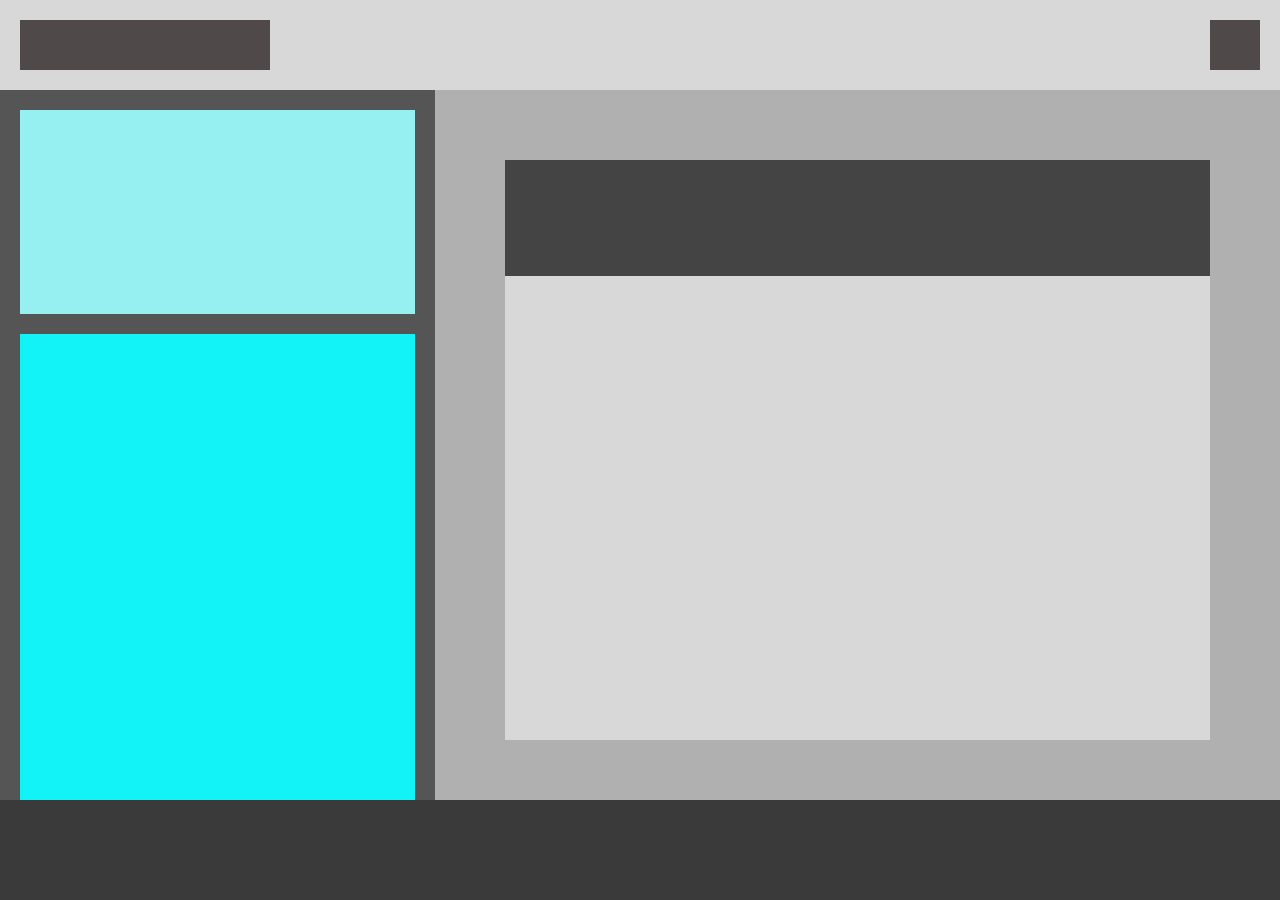
<file: level-1/index.html>
<!DOCTYPE html>
<html lang="en">
  <head>

    <meta charset="UTF-8">
    <title>level-1</title>
    <link rel="stylesheet" href="../base/base.css">

    <!-- STEP 1 CSS FILE **** STEP 1 CSS FILE *** STEP 1 CSS FILE -->
    <link rel="stylesheet" href="step-1/step-1.css">

    <!-- STEP 2 CSS FILE **** STEP 2 CSS FILE *** STEP 2 CSS FILE -->
    <link rel="stylesheet" href="step-2/step-2.css"> 

    <!-- STEP 3 CSS FILE **** STEP 3 CSS FILE *** STEP 3 CSS FILE -->
    <link rel="stylesheet" href="step-3/step-3.css"> 

  </head>
  
  <body>
    <main class="main-wrapper">

        <header class="header">

            <div class="logo-container"></div>

            <div class="menu-container"></div>

        </header>

        <section class="main-section">

            <div class="content-left">

                <div class="profile-image-container" ></div>

                <div class="profile-links-container"></div>

            </div>

            <div class="content-mid">

                <section class="content-container">

                    <header class="content-mid-header"></header>

                    <div class="content"></div>

                </section>

            </div>

        </section>

        <footer class="footer"> </footer>

    </main>
  </body>
</html>
</file>
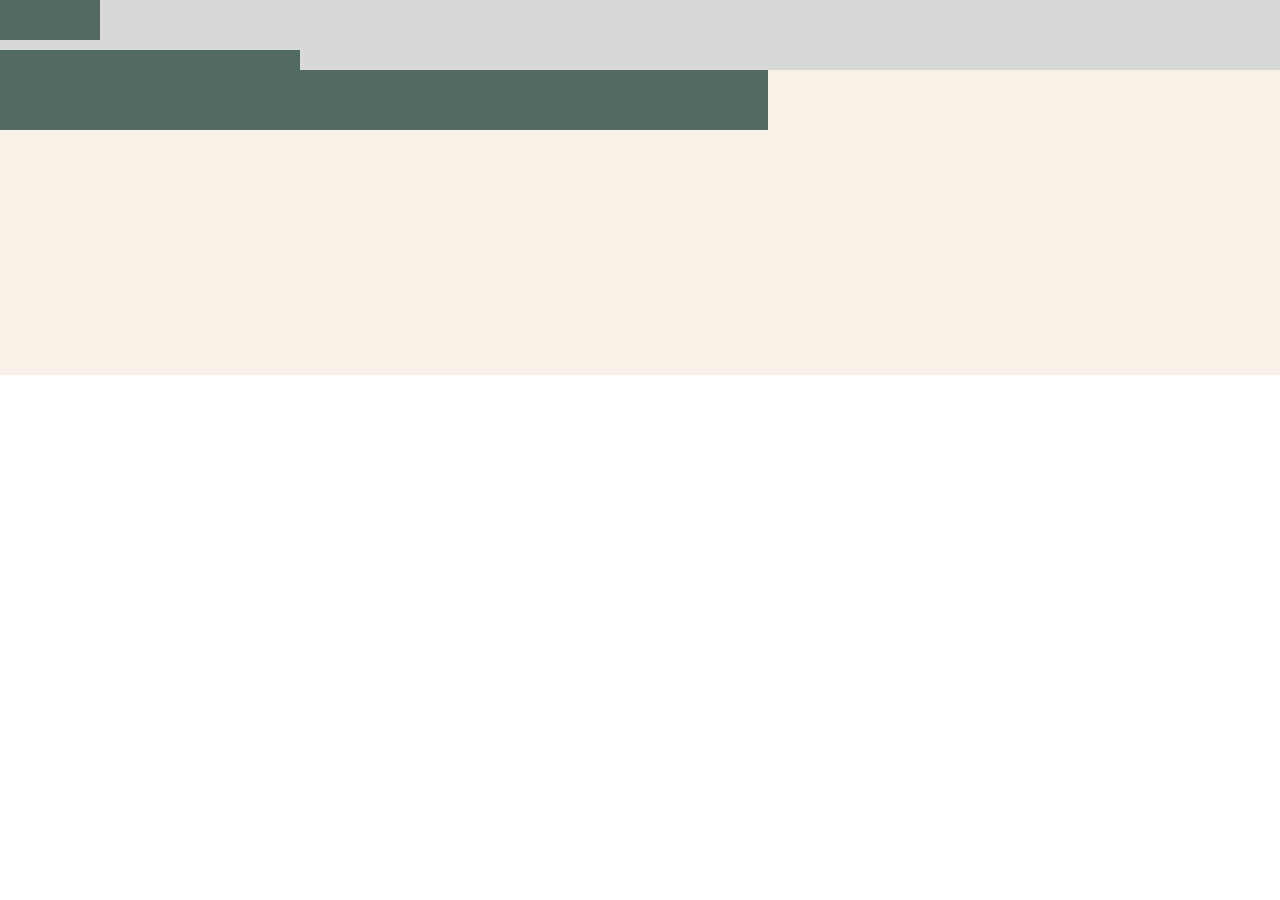
<file: level-2/index.html>
<!DOCTYPE html>
<html lang="en">
  <head>

      <meta charset="UTF-8">
      <title>level-2</title>
      <link rel="stylesheet" href="../base/base.css">


      <!-- STEP 1 CSS FILE **** STEP 1 CSS FILE *** STEP 1 CSS FILE -->
      <link rel="stylesheet" href="step-1/step-1.css">

      <!-- STEP 2 CSS FILE **** STEP 2 CSS FILE *** STEP 2 CSS FILE -->
      <link rel="stylesheet" href="step-2/step-2.css">

  </head>

  <body>
    <main class="main-wrapper">

      <section class="main-top-section">
          <header class="top-header">

              <div class="menu"></div>
              <div class="logo"></div>
              <div class="sign-in"></div>

          </header>

          <div class="bottom-container"></div>
      </section>

      <section class="main-bottom-section">

          <div class="item"></div>
          <div class="item"></div>

          <div class="full-width-item"></div>

          <div class="large-item"></div>

          <div class="item"></div>
          <div class="item"></div>

      </section>

    </main>
  </body>
</html>
</file>
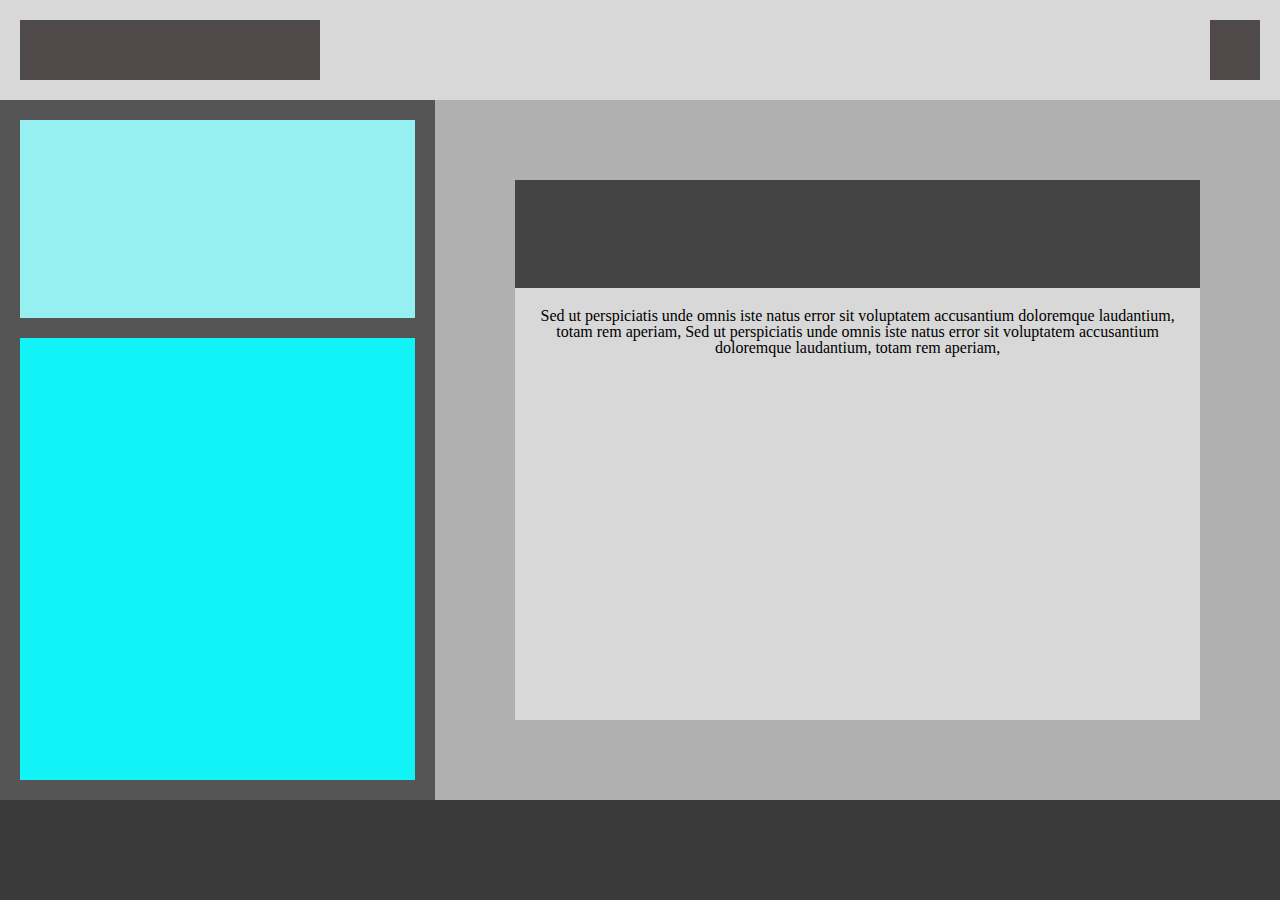
<file: level-1/solution/solution.html>
<!DOCTYPE html>
<html lang="en">
  <head>

    <meta charset="UTF-8">
    <title>level-1</title>
    <link rel="stylesheet" href="../../base/base.css">

    <!-- STEP 1 CSS FILE **** STEP 1 CSS FILE *** STEP 1 CSS FILE -->
    <link rel="stylesheet" href="./step-1.css">

    <!-- STEP 2 CSS FILE **** STEP 2 CSS FILE *** STEP 2 CSS FILE -->
    <link rel="stylesheet" href="./step-2.css">

    <!-- STEP 3 CSS FILE **** STEP 3 CSS FILE *** STEP 3 CSS FILE -->
    <link rel="stylesheet" href="./step-3.css">

  </head>

  <body>
    <main class="main-wrapper">

        <header class="header">

            <div class="logo-container"></div>

            <div class="menu-container"></div>

        </header>

        <section class="main-section">

            <div class="content-left">

                <div class="profile-image-container"></div>

                <div class="profile-links-container"></div>

            </div>

            <div class="content-mid">

                <section class="content-container">

                    <header class="content-mid-header"></header>

                    <div class="content">

                        <p>Sed ut perspiciatis unde omnis iste natus error sit voluptatem
                            accusantium doloremque laudantium, totam rem aperiam, Sed ut perspiciatis
                            unde omnis iste natus error sit voluptatem
                            accusantium doloremque laudantium, totam rem aperiam, </p>

                    </div>

                </section>

            </div>

        </section>

        <footer class="footer"> </footer>

    </main>
  </body>
</html>
</file>
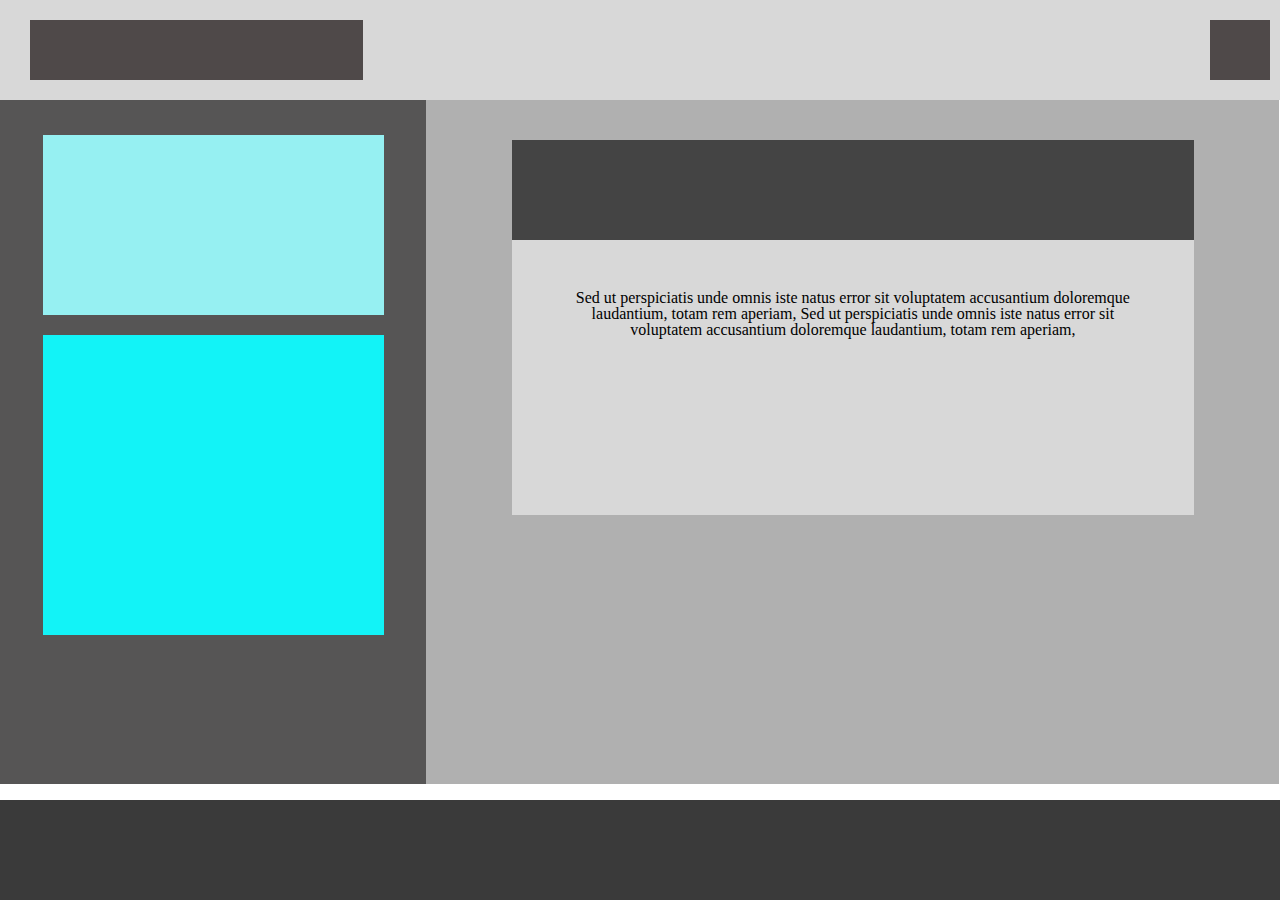
<file: level-1/step-4-possible-solution/solution.html>
<!DOCTYPE html>
<html lang="en">
<head>
    <meta charset="UTF-8">
    <title>level-1</title>
    <link rel="stylesheet" href="../../base/base.css">

    <!-- STEP 1 CSS FILE **** STEP 1 CSS FILE *** STEP 1 CSS FILE -->
    <link rel="stylesheet" href="./step-1.css">

    <!-- STEP 2 CSS FILE **** STEP 2 CSS FILE *** STEP 2 CSS FILE -->
    <link rel="stylesheet" href="./step-2.css">

    <!-- STEP 3 CSS FILE **** STEP 3 CSS FILE *** STEP 3 CSS FILE -->
    <link rel="stylesheet" href="./step-3.css">

</head>
<body>
<main class="main-wrapper">

    <!-- Step-1.1 Position the header at the top of the screen-->
    <header class="header">

        <!-- Step-2.3 add styles to match the step-2 design  -->
        <div class="logo-container"></div>

        <!-- Step-2.4 add styles to match the step-2 design-->
        <div class="menu-container"></div>

    </header>

    <section class="main-section">

        <!-- Step-1.2 Position content-left to the left of the screen-->
        <div class="content-left">

            <!-- Step-2.1 add styles to match the step-2 design  -->
            <div class="profile-image-container"></div>

            <!-- Step-2.2 add styles to match the step-2 design-->
            <div class="profile-links-container"></div>

        </div>
        <!-- step-1.3 Position content-mid to the middle of the screen-->
        <div class="content-mid">

            <section class="content-container">

                <!-- Step-3.1 add styles to match the step-3 design. This is the header   -->
                <header class="content-mid-header"></header>

                <!-- Step-3.2 add styles to match the step-3 design. This is the content section  -->
                <div class="content">

                    <!-- Step-3.3 add some content  -->

                    <p>Sed ut perspiciatis unde omnis iste natus error sit voluptatem
                        accusantium doloremque laudantium, totam rem aperiam, Sed ut perspiciatis
                        unde omnis iste natus error sit voluptatem
                        accusantium doloremque laudantium, totam rem aperiam, </p>
                </div>

            </section>

        </div>

    </section>

    <!-- Step-1.4 Position the footer at the bottom of the screen-->
    <footer class="footer"> </footer>

</main>
</body>
</html>
</file>
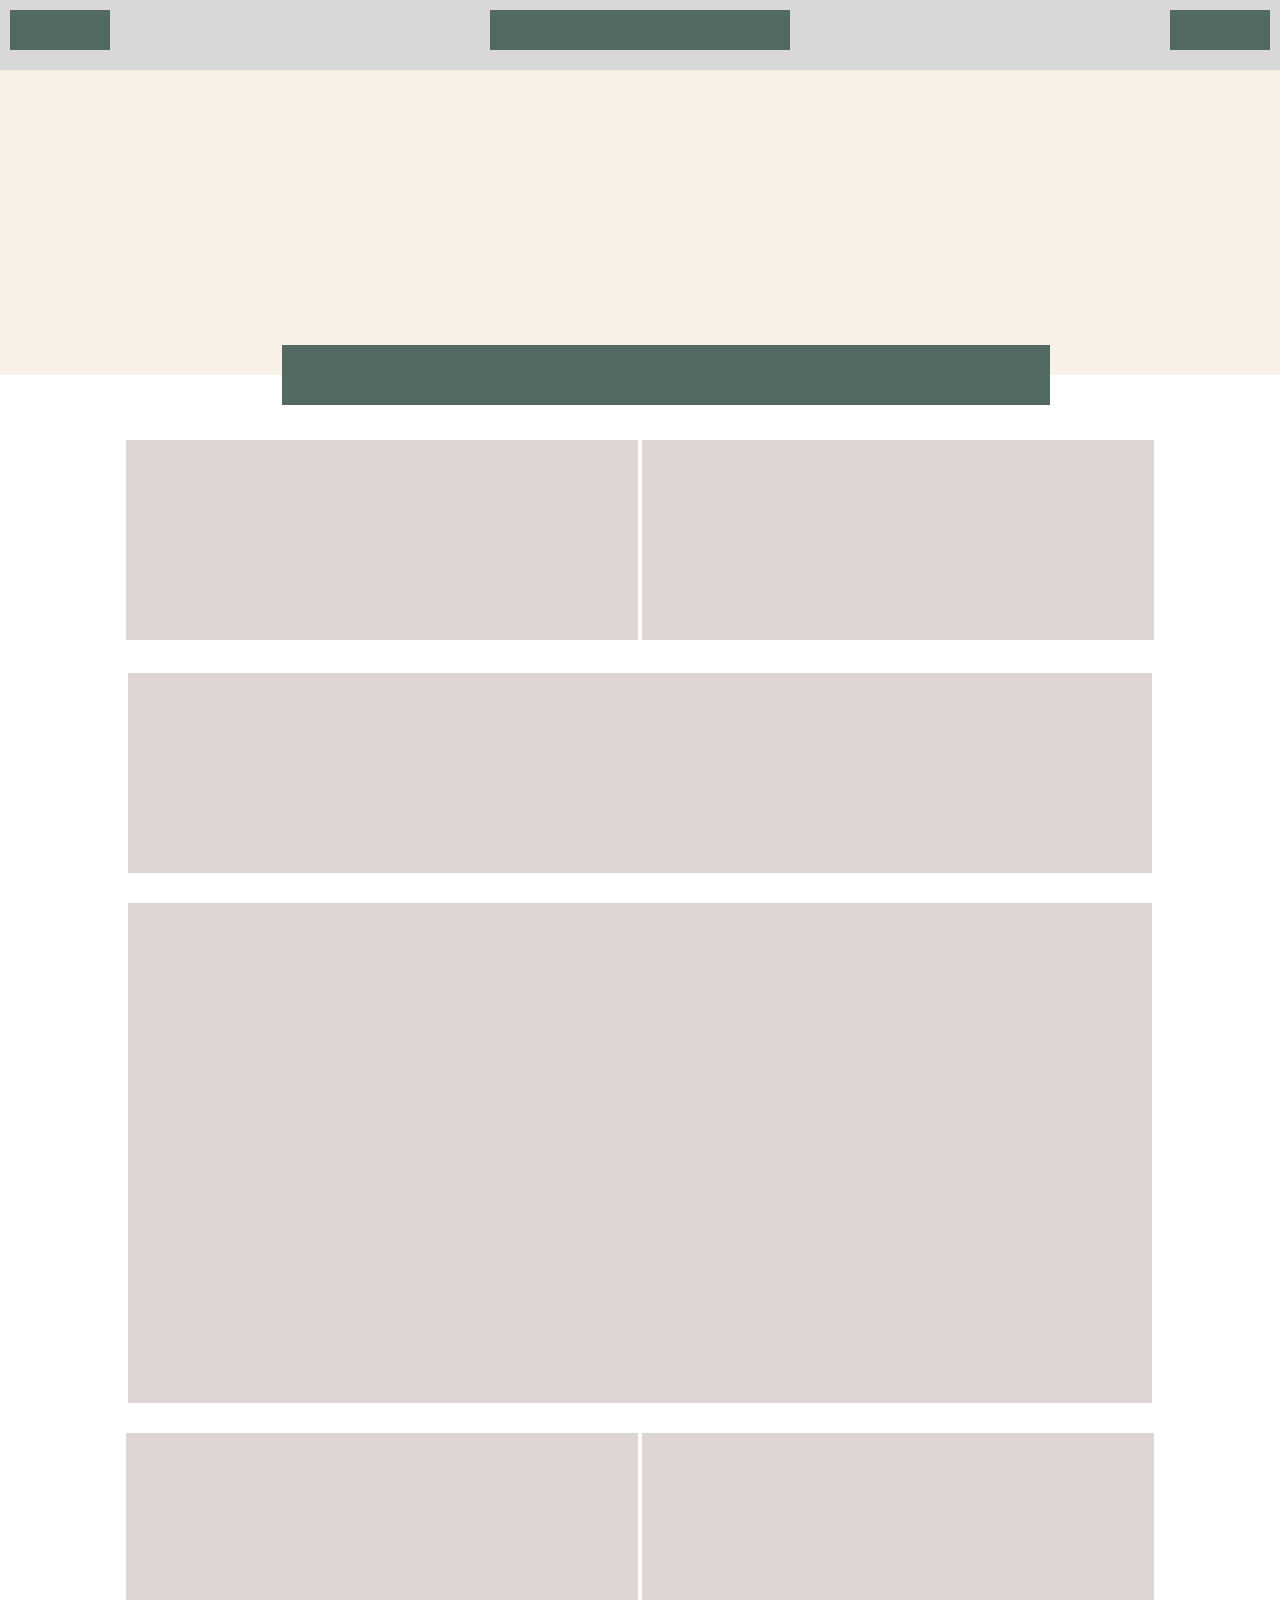
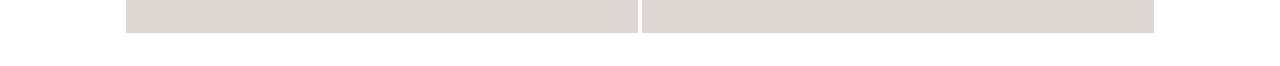
<file: level-2/solution/solution.html>
<!DOCTYPE html>
<html lang="en">
  <head>
    
    <meta charset="UTF-8">
    <title>level-2</title>
    <link rel="stylesheet" href="../../base/base.css">

    <!-- STEP 1 CSS FILE **** STEP 1 CSS FILE *** STEP 1 CSS FILE -->
    <link rel="stylesheet" href="step-1.css">

    <!-- STEP 2 CSS FILE **** STEP 2 CSS FILE *** STEP 2 CSS FILE -->
    <link rel="stylesheet" href="step-2.css">

  </head>

  <body>
    <main class="main-wrapper">
      <section class="main-top-section">
          <header class="top-header">

              <div class="menu"></div>
              <div class="logo"></div>
              <div class="sign-in"></div>

          </header>

          <div class="bottom-container"></div>
      </section>

      <section class="main-bottom-section">

          <div class="item"></div>
          <div class="item"></div>

          <div class="full-width-item"></div>

          <div class="large-item"></div>

          <div class="item"></div>
          <div class="item"></div>

        </section>
    </main>
  </body>
</html>
</file>
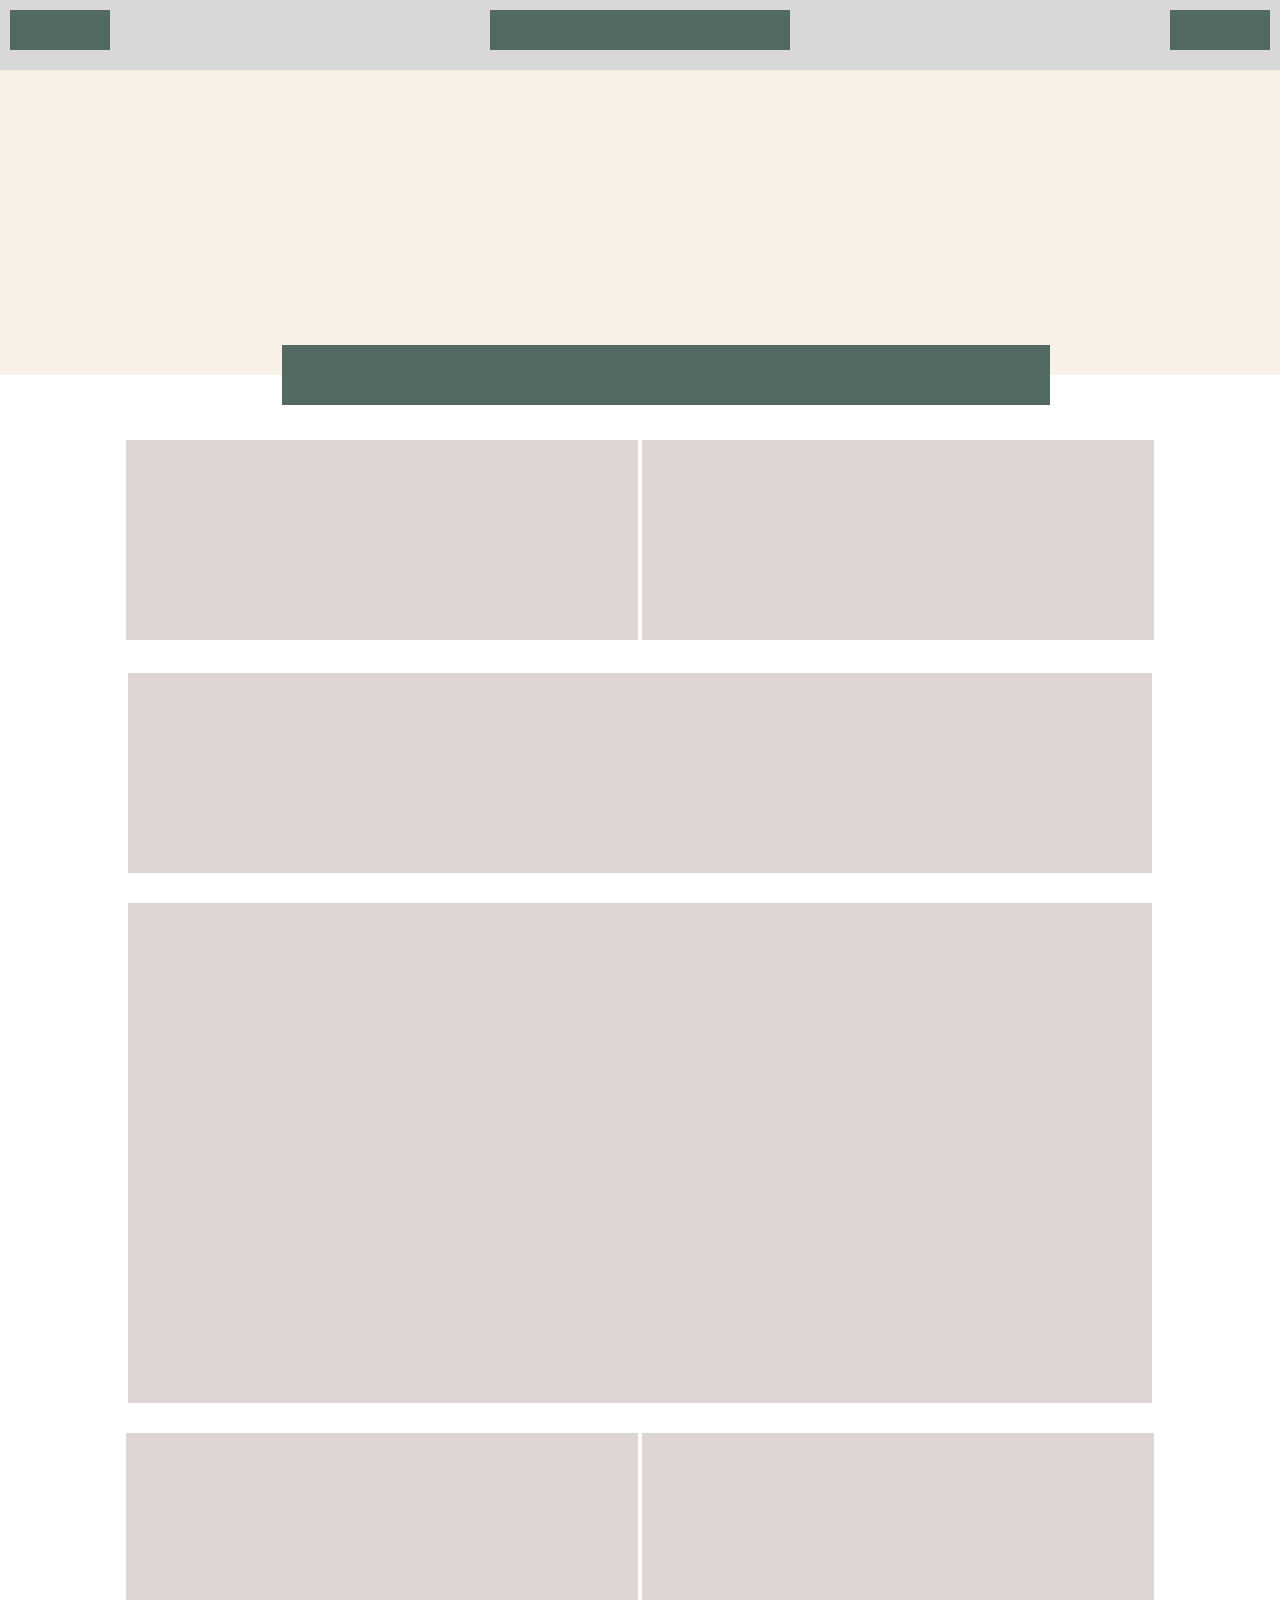
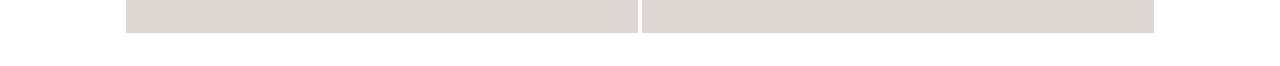
<file: level-2/step-3-possible-solution/solution.html>
<!DOCTYPE html>
<html lang="en">
<head>
    <meta charset="UTF-8">
    <title>level-1</title>
    <link rel="stylesheet" href="../../base/base.css">

    <!-- STEP 1 CSS FILE **** STEP 1 CSS FILE *** STEP 1 CSS FILE -->
    <link rel="stylesheet" href="./step-1.css">

    <!-- STEP 2 CSS FILE **** STEP 2 CSS FILE *** STEP 2 CSS FILE -->
    <link rel="stylesheet" href="./step-2.css">


</head>
<body>
<main class="main-wrapper">
    <!-- Step-1.1 -->
    <section class="main-top-section">
        <header class="top-header">

            <!-- Step-1.2  Add some styles to make these elements line up correctly inside the header-->
            <div class="menu"></div>
            <div class="logo"></div>
            <div class="sign-in"></div>

        </header>

        <!-- Step-1.3 Add a position property to this container to make it overhang off the section -->
        <div class="bottom-container"></div>
    </section>

    <!-- Step-2.1 Add some padding and some margin to make this container look like the design -->
    <section class="main-bottom-section">

        <!-- Step-2.2 These containers need to be lined up side by side -->
        <div class="item"></div>
        <div class="item"></div>

        <!-- Step-2.3  This container needs to take up the entire width of the container -->
        <div class="full-width-item"></div>

        <!-- Step-2.4 This container needs to take up the entire width of the container-->
        <div class="large-item"></div>

        <!-- This is the same as step-2.2 -->
        <div class="item"></div>
        <div class="item"></div>

    </section>


</main>
</body>
</html>
</file>
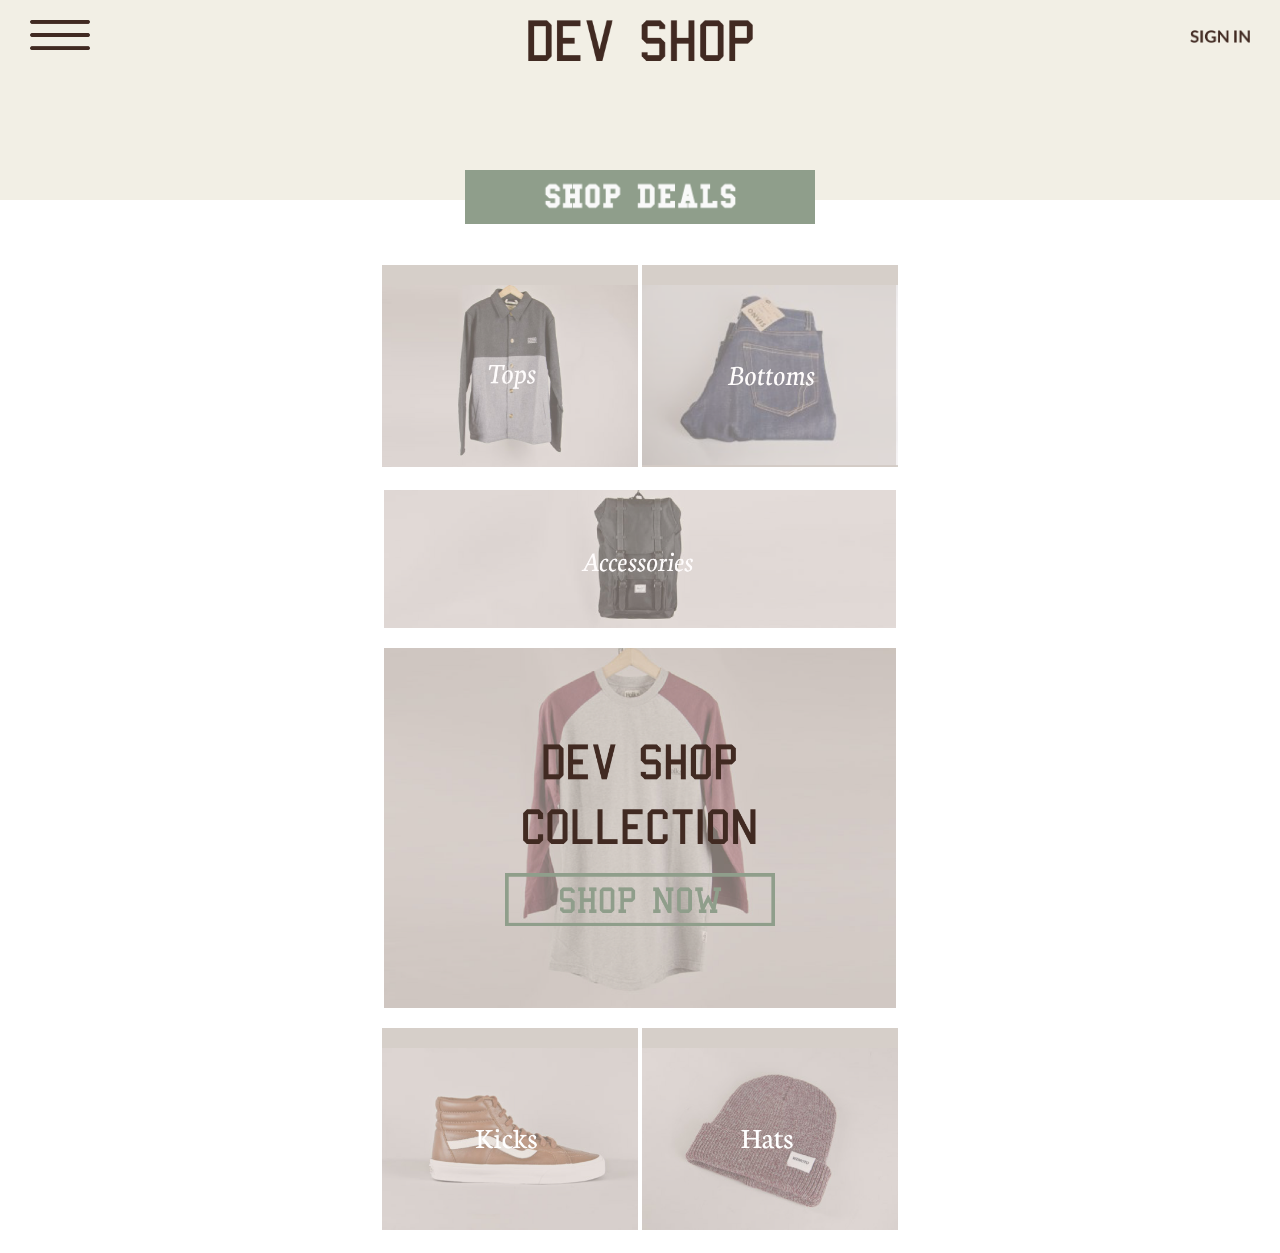
<file: level-3/solution/solution.html>
<!DOCTYPE html>
<html lang="en">
  <head>

    <meta charset="UTF-8">
    <title>level-3</title>
    <link rel="stylesheet" href="../../base/base.css">

    <!--STEP 1 CSS FILE **** STEP 1 CSS FILE *** STEP 1 CSS FILE -->
    <link rel="stylesheet" href="./step-1.css">

    <!--STEP 2 CSS FILE **** STEP 2 CSS FILE *** STEP 2 CSS FILE -->
    <link rel="stylesheet" href="./step-2.css">

  </head>
  <body>
    <main class="main-wrapper">
      <section class="main-top-section">
          <header class="top-header">

              <div class="menu">
                <img class="menu-icon" src="../img/icons/MENU.png" alt="menu icon">
              </div>

              <div class="logo">
                <img class="logo-icon" src="../img/icons/dev-shop.png" alt="logo icon">
              </div>

              <div class="sign-in">
                <img class="sign-in-icon" src="../img/icons/Sign_In.png" alt="sign in  icon">
              </div>

          </header>

          <div class="bottom-container">
            <img class="shop-icon" src="../img/icons/Shop_Deals.png" alt="shop icon">
          </div>
      </section>

      <section class="main-bottom-section">

          <div class="item tops">
            <img class="item-image" src="../img/Tops.png" alt="tops">
          </div>

          <div class="item bottoms">
            <img class="item-image" src="../img/bottoms.png" alt="bottoms">
          </div>

          <div class="full-width-item accessories">
            <img class="item-image" src="../img/accessories.png" alt="accessories">
          </div>

          <div class="large-item">
            <img class="item-image" src="../img/collection.png" alt="collection">
          </div>

          <div class="item kicks">
              <img class="item-image" src="../img/kicks.png" alt="kicks">
          </div>

          <div class="item hats">
            <img class="item-image" src="../img/hats.png" alt="hats">
          </div>
      </section>
    </main>
  </body>
</html>
</file>
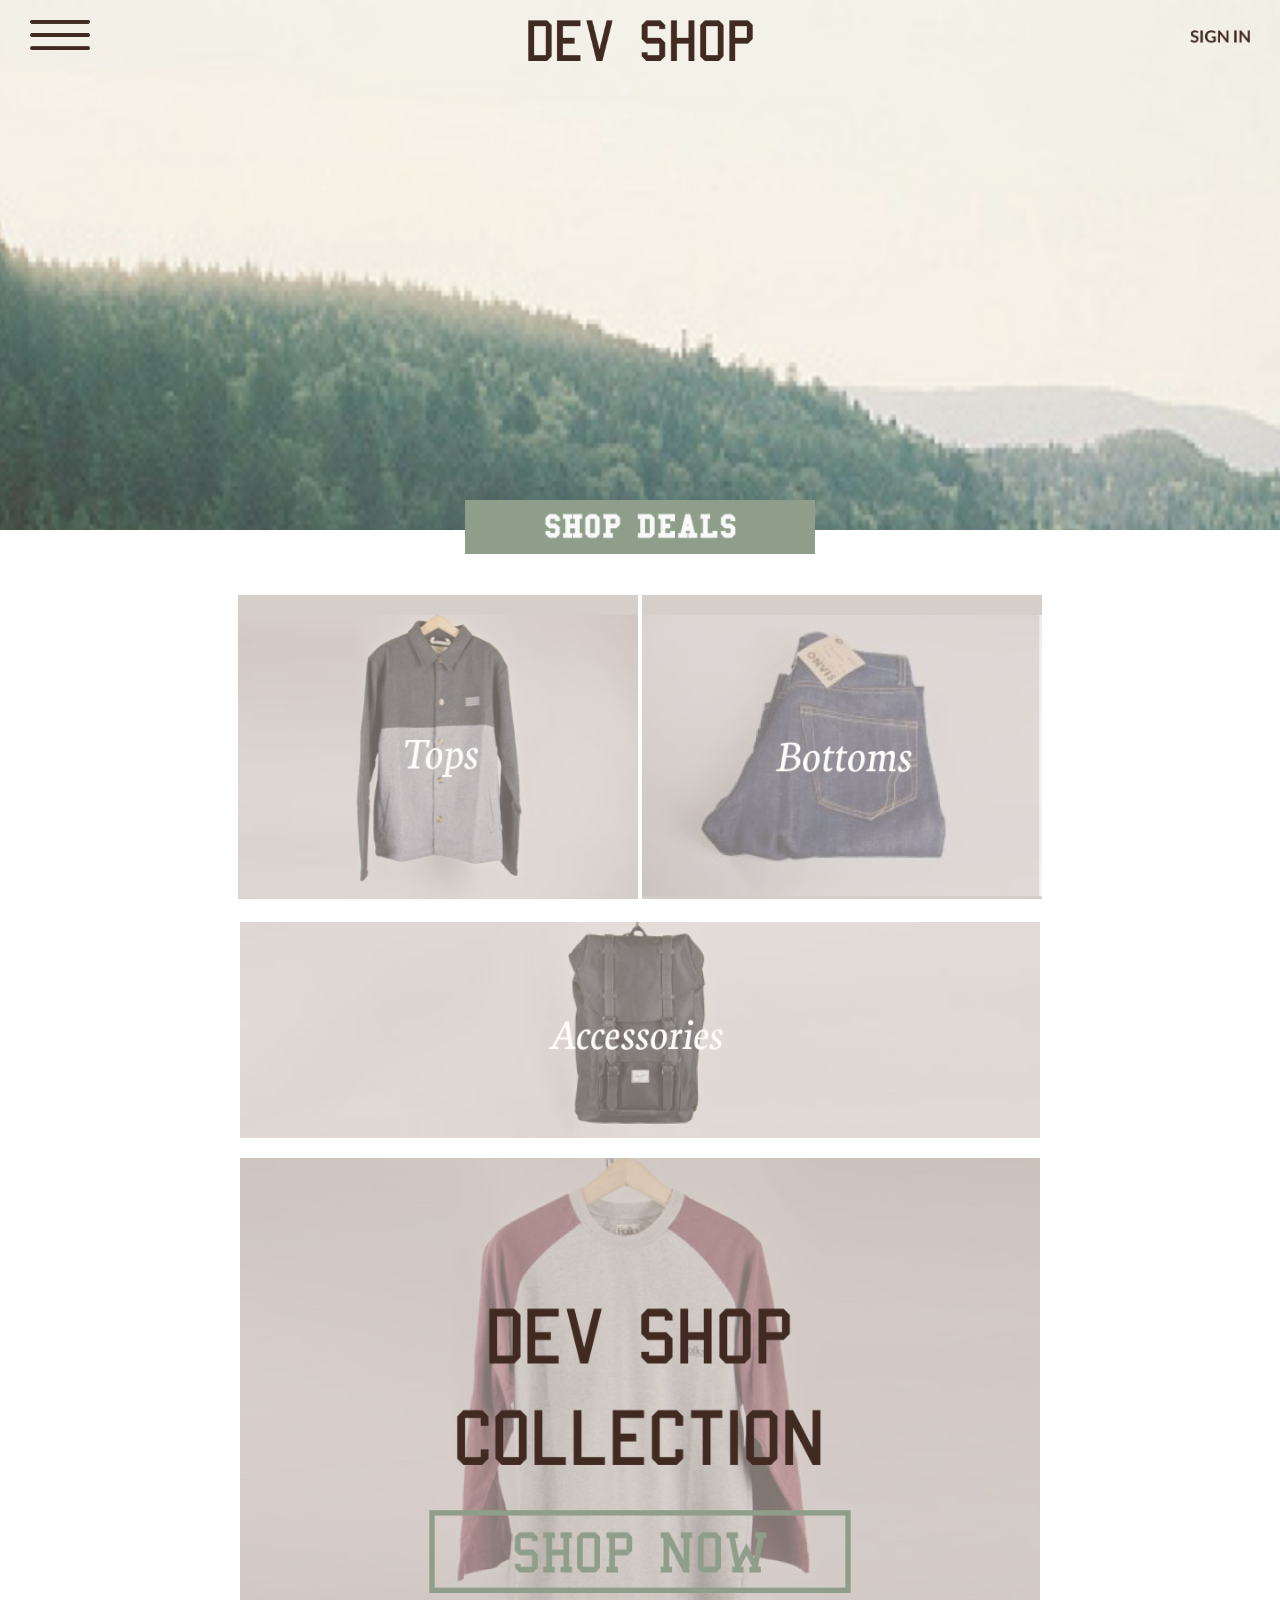
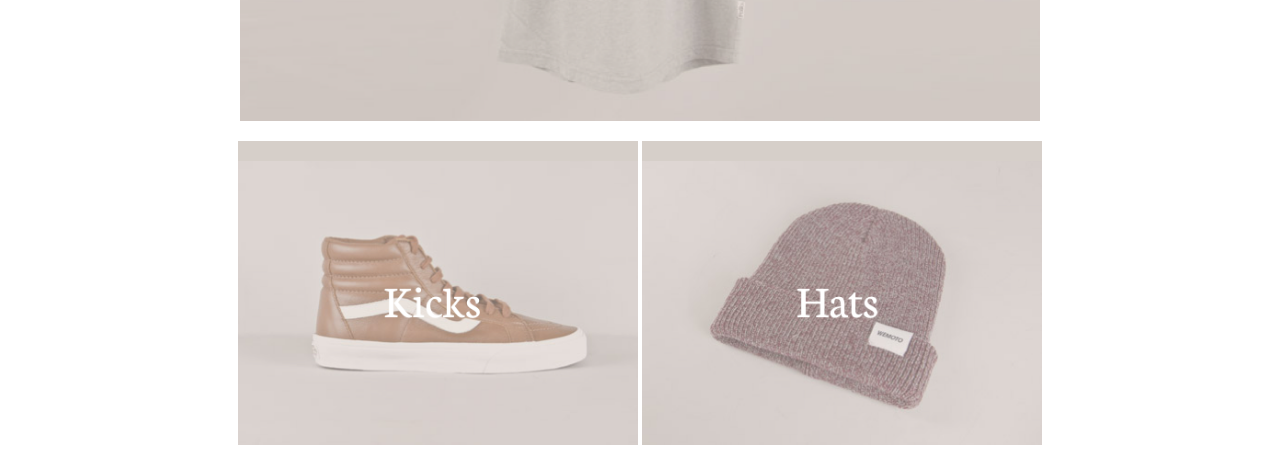
<file: level-3/step-4-possible-solution/solution.html>
<!DOCTYPE html>
<html lang="en">
<head>

    <meta charset="UTF-8">
    <title>level-3</title>
    <link rel="stylesheet" href="../../base/base.css">


    <!--&lt;!&ndash; STEP 1 CSS FILE **** STEP 1 CSS FILE *** STEP 1 CSS FILE &ndash;&gt;-->
    <!--<link rel="stylesheet" href="./step-1.css">-->

    <!--&lt;!&ndash; STEP 2 CSS FILE **** STEP 2 CSS FILE *** STEP 2 CSS FILE &ndash;&gt;-->
    <!--<link rel="stylesheet" href="./step-2.css">-->

    <!-- STEP 3 CSS FILE MAKE RESPONSIVE -->
    <link rel="stylesheet" href="./responsive.css">

</head>
<body>

<main class="main-wrapper">
    <!-- Step-1.1 add a background image that take up the entire width of container -->
    <section class="main-top-section">
        <header class="top-header">

            <div class="menu">
                <!-- Step-1.2 add the path to the menu image on the src attribute -->
                <img class="menu-icon" src="../img/icons/MENU.png" alt="menu icon">
            </div>
            <div class="logo">
                <!-- Step-1.3 add the path to the dev-shop image on the src attribute -->
                <img class="logo-icon" src="../img/icons/dev-shop.png" alt="logo icon">
            </div>
            <div class="sign-in">
                <!-- Step-1.4 add the path to the sign-in image  on the src attribute -->
                <img class="sign-in-icon" src="../img/icons/Sign_In.png" alt="sign in  icon">
            </div>
        </header>

        <div class="bottom-container">
            <!-- Step-1.5 add the path to shop-deals image on the src attribute -->
            <img class="shop-icon" src="../img/icons/Shop_Deals.png" alt="shop icon">
        </div>
    </section>

    <section class="main-bottom-section">

        <div class="item tops">

            <!-- Step-2.1 add the path to tops image on the src attribute -->
            <img class="item-image" src="../img/Tops.png" alt="tops">

        </div>
        <div class="item bottoms">

            <!-- Step-2.2 add the path to bottoms image on the src attribute -->
            <img class="item-image" src="../img/bottoms.png" alt="tops">

        </div>

        <div class="full-width-item accessories">

            <!-- Step-2.3 add the path to accessories image on the src attribute -->
            <img class="item-image" src="../img/accessories.png" alt="tops">

        </div>

        <div class="large-item">

            <!-- Step-2.4 add the path to collection image on the src attribute -->
            <img class="item-image" src="../img/collection.png" alt="tops">

        </div>

        <div class="item kicks">

            <!-- Step-2.5 add the path to kicks image on the src attribute -->
            <img class="item-image" src="../img/kicks.png" alt="tops">

        </div>
        <div class="item hats">

            <!-- Step-2.6 add the path to hats image on the src attribute -->
            <img class="item-image" src="../img/hats.png" alt="tops">

        </div>

    </section>

</main>
</body>
</html>
</file>
<file: base/base.css>
/* DO NOT CHANGE THESE */
/* DO NOT CHANGE THESE */
/* DO NOT CHANGE THESE */
/* DO NOT CHANGE THESE */
/* DO NOT CHANGE THESE */
/* DO NOT CHANGE THESE */
/* DO NOT CHANGE THESE */
/* DO NOT CHANGE THESE */

html, body, div, span, applet, object, iframe,
h1, h2, h3, h4, h5, h6, p, blockquote, pre,
a, abbr, acronym, address, big, cite, code,
del, dfn, em, img, ins, kbd, q, s, samp,
small, strike, strong, sub, sup, tt, var,
b, u, i, center,
dl, dt, dd, ol, ul, li,
fieldset, form, label, legend,
table, caption, tbody, tfoot, thead, tr, th, td,
article, aside, canvas, details, embed,
figure, figcaption, footer, header, hgroup,
menu, nav, output, ruby, section, summary,
time, mark, audio, video {
    margin: 0;
    padding: 0;
    border: 0;
    font-size: 100%;
    font: inherit;
    vertical-align: baseline;
    box-sizing: border-box;
}


/* HTML5 display-role reset for older browsers */
article, aside, details, figcaption, figure,
footer, header, hgroup, menu, nav, section {
    display: block;
}
body {
    line-height: 1;
}
ol, ul {
    list-style: none;
}
blockquote, q {
    quotes: none;
}
blockquote:before, blockquote:after,
q:before, q:after {
    content: '';
    content: none;
}
table {
    border-collapse: collapse;
    border-spacing: 0;
}
</file>
<file: level-1/step-1/step-1.css>
.header {
    width: 100%;
    height: 10vh;
    background: #D8D8D8;
}

/* I would suggest using float to get this container in its desired location. */

.content-left {
    width: 34%;
    /* This height is a placeholder. You will need to make some adjustments to get this container to look like the design. */
    height: 80vh;
    background: #565555;
    float: left;
}


/* I would suggest using float to get this container in its desired location. */

.content-mid {
    width: 66%;
    /* This height is a placeholder. You will need to make some adjustments to get this container to look like the design. */
    height: 80vh;
    background: #B0B0B0;
    float: right;
}

/* I would suggest using position to get this container to the bottom of the screen  */

.footer {
    width: 100%;
    height: 100px;
    background: #3A3A3A;
    position: absolute;
    bottom: 0;
}
</file>
<file: level-1/step-2/step-2.css>
/* Step-2 You can assign padding to all sides of a container by using the padding property. */

.content-left {
    padding: 20px;
 
}

/* Step 2 You can assign padding to all sides of a container by using the padding property. */

.header {
    padding: 20px;
    
  
}


/* Step-2 One option to get the container to fill the parent container is to use width: auto; */

.profile-image-container {
    background: #96F0F2;
    width: auto;
    height: 30%;
    margin-bottom: 20px;
}

/* Step-2 One option to get the container to fill the parent container is to use width: auto; */

.profile-links-container {
    background: #12F3F7;
    width: auto;
    height: 70%;
}

/* Step-2 You can either use float left or position absolute to get this element to in the desired location. */

.logo-container {
    background: #4F4949;
    height: 100%;
    width: 250px;
    float: left;
}


/* Step-2 You can either use float right or position absolute to get this element to in the desired location. */

.menu-container {
    background: #4F4949;
    height: 100%;
    width: 50px;
    float: right;
}
</file>
<file: level-1/step-3/step-3.css>
/* Step-3 You can assign padding to all sides of a container by using the padding property. */

.content-mid {
 padding: 70px;
}

.content-mid-header {
  background: #444;
  height: 20%;
  width: auto;
}

.content-container {
  width: auto;
  height: 100%;
  
}

.content {
  background: #D8D8D8;
  padding: 25px;
  text-align: center;
  width: auto;
  height: 80%;
}
</file>
<file: level-2/step-1/step-1.css>
/*  Step-1.1 */

.main-top-section {
    width: 100%;
    height: 375px;
    background: #F7F1E7;
    position: relative;
    /*You will need to add a position property to get this to look like the design */

}


.top-header {
    width: 100%;
    height: 70px;
    text-align: center;
    background: #D8D8D8;
}

/*  Step-1.2 You need to get all of these elements to line up side by side. What display property would do this for you? */
/*  Step-1.2 You will also need to add a position property to the logo and sign in the containers */

.menu {
    width: 100px;
    height: 40px;
    background: #536A63;
}

.logo {
    width: 300px;
    height: 40px;
    margin-top: 10px;
    background: #536A63;


}

.sign-in {
    width: 100px;
    height: 40px;
    background: #536A63;

}

/*  Step-1.3 Make this container overhang off its parent container.  */

.bottom-container {
    width: 60%;
    height: 60px;
    left: 22%;
    background: #536A63;


}
</file>
<file: level-2/step-2/step-2.css>
/* Step-2.1 add a property that will align items in the center  */
.main-bottom-section {
    margin-top: 65px;
   /* alignment property */

}

/* Step-2.2 Add a width, height and display property to make these containers look like the design */
.item {
   /*width*/
    /*height*/
    /*display*/
    background: #DED6D3;
    margin-bottom: 30px;
}

/* Step-2.3 Add a width, height and margin property to make these containers look like the design. Remember margin: auto is helpful when trying to center a container*/

.full-width-item {
    /*width*/
    /*height*/
    /*margin*/
    margin:0 auto 30px;
    background: #DED6D3;
}

/* Step-2.4 Add a width, height and margin property to make these containers look like the design. Remember margin: auto is helpful when trying to center a container*/


.large-item {
    /*width*/
    /*height*/
    /*margin*/
    background: #DED6D3;
}
</file>
<file: level-1/solution/step-1.css>
.header {
    width: 100%;
    height: 100px;
    background: #D8D8D8;
}

/* Position content-left to the left of screen */

.content-left {
    width: 34%;
    height: calc( 100vh - 200px );
    background: #565555;
    float: left;
}


/* Position content-mid to the right of content left. Make this container take up the remaining width of the screen */

.content-mid {
    width: 66%;
    height: calc( 100vh - 200px );
    background: #B0B0B0;
    float: right;
}

/* Position footer at the bottom of screen */

.footer {
    width: 100%;
    height: 100px;
    background: #3A3A3A;
    position: absolute;
    bottom: 0;
}
</file>
<file: level-1/solution/step-2.css>
/* Add styles to match the step-2 design */

.content-left {
  padding: 20px;
}

.header {
  padding: 20px;
}

.profile-image-container {
    background: #96F0F2;
    width: auto;
    height: 30%;
    margin-bottom: 20px
}

.profile-links-container {
    background: #12F3F7;
    width: auto;
    height: calc( 70% - 20px );
}

.logo-container {
    background: #4F4949;
    height: 100%;
    width: 300px;
    float: left;
}

.menu-container {
    background: #4F4949;
    height: 100%;
    width: 50px;
    float: right;
}
</file>
<file: level-1/solution/step-3.css>
/* Add styles to match the step-2 design */

.content-mid {
  padding: 80px;
}

.content-mid-header {
    background: #444;
    width: auto;
    height: 20%
}

.content-container {
  width: auto;
  height: 100%;
}

.content {
  width: auto;
  height: 80%;
  background: #D8D8D8;
  padding: 20px;
  text-align: center;
}
</file>
<file: level-1/step-4-possible-solution/step-1.css>
/* Position header at the top of screen */

.header {
    width: 100%;
    height: 100px;
    background: #D8D8D8;

}

/* Position content-left to the left of screen */

.content-left {
    width: 33.3%;
    height: 76vh;
    padding-top: 35px;
    float: left;
    background: #565555;
}


/* Position content-mid to the right of content left. Make this container take up the remaining width of the screen */

.content-mid {
    width: 66.66%;
    height: 76vh;
    float: left;
    background: #B0B0B0;

}

/* Position footer at the bottom of screen */

.footer {
    width: 100%;
    height: 100px;
    background: #3A3A3A;
    position: absolute;
    bottom: 0;


}
</file>
<file: level-1/step-4-possible-solution/step-2.css>
/* Step-2.1 add styles to match the step-2 design */

.logo-container {
    width: 26%;
    height: 60px;
    float: left;
    margin-left: 30px;
    margin-top: 20px;
    background: #4F4949;
}
/* Step-2.1 add styles to match the step-2 design */

.menu-container {
    width: 60px;
    height: 60px;
    float: right;
    margin-right: 10px;
    margin-top: 20px;
    background: #4F4949;
}
/* Step-2.1 add styles to match the step-2 design */

.profile-image-container {
    width: 80%;
    height: 180px;
    margin: auto;
    background: #96F0F2;
}

/* Step-2.1 add styles to match the step-2 design */

.profile-links-container {
    width: 80%;
    height: 300px;
    margin: 20px auto;
    background: #12F3F7;
}
</file>
<file: level-1/step-4-possible-solution/step-3.css>
.content-mid-header {
    height: 100px;
    background: #444;
}

.content-container {
    width: 80%;
    margin: 40px auto;
    background: #D8D8D8;
}

.content {
    height: 275px;
    padding:50px;
    text-align: center;

}
</file>
<file: level-2/solution/step-1.css>
/* Add styles to match the step-1 design */

.main-top-section {
    width: 100%;
    height: 375px;
    background: #F7F1E7;
    position: relative;
}


.top-header {
    width: 100%;
    height: 70px;
    text-align: center;
    background: #D8D8D8;
}

.menu {
    width: 100px;
    height: 40px;
    background: #536A63;
    display: inline-block;
    position: absolute;
    left: 10px;
    top: 10px;
}

.logo {
    width: 300px;
    height: 40px;
    margin-top: 10px;
    background: #536A63;
    display: inline-block;
}


.sign-in {
    width: 100px;
    height: 40px;
    background: #536A63;
    display: inline-block;
    position: absolute;
    right: 10px;
    top: 10px;
}

.bottom-container {
    width: 60%;
    height: 60px;
    left: 22%;
    background: #536A63;
    position: absolute;
    bottom: -30px;
}
</file>
<file: level-2/solution/step-2.css>
/* Add styles to match the step-1 design */

.main-bottom-section {
    margin-top: 65px;
    text-align: center;
}

.item {
    display: inline-block;
    height: 200px;
    width: 40%;
    background: #DED6D3;
    margin-bottom: 30px;
}

.full-width-item {
    width: 80%;
    height: 200px;
    margin:0 auto 30px;
    background: #DED6D3;
}

.large-item {
    width: 80%;
    height: 500px;
    margin:0 auto 30px;
    background: #DED6D3;
}
</file>
<file: level-2/step-3-possible-solution/step-1.css>
/*  Step-1.1 */

.main-top-section {
    width: 100%;
    height: 375px;
    background: #F7F1E7;
    position: relative;

}


.top-header {
    width: 100%;
    height: 70px;
    text-align: center;
    background: #D8D8D8;
}

/*  Step-1.2 You need to get all of these elements to line up side by side. What display property would do this for you? */
/*  Step-1.2 You will also need t add a position property to the logo and sign in the containers */

.menu {
    width: 100px;
    height: 40px;
    display: inline-block;
    position: absolute;
    left: 10px;
    top: 10px;
    background: #536A63;
}

.logo {
    width: 300px;
    height: 40px;
    display: inline-block;
    margin-top: 10px;
    background: #536A63;

}

.sign-in {
    width: 100px;
    height: 40px;
    display: inline-block;
    position: absolute;
    right: 10px;
    top: 10px;
    background: #536A63;

}

/*  Step-1.3 Make this container overhang off its parent container.  */

.bottom-container {
    width: 60%;
    height: 60px;
    position: absolute;
    bottom: -30px;
    left: 22%;
    background: #536A63;

}
</file>
<file: level-2/step-3-possible-solution/step-2.css>
/* Step-2.1 add some padding so that the inner containers will have some space from the edges  */
.main-bottom-section {
    margin-top: 65px;
    text-align: center;

}

/* Step-2.2 Add a width, height and display property to make these containers look like the design */
.item {
    display: inline-block;
    height: 200px;
    width: 40%;
    background: #DED6D3;
    margin-bottom: 30px;
}

/* Step-2.3 Add a width, height and display property to make these containers look like the design */

.full-width-item {
    width: 80%;
    height: 200px;
    margin:0 auto 30px;
    background: #DED6D3;
}

/* Step-2.4 Add a width, height and display property to make these containers look like the design */

.large-item {
    width: 80%;
    height: 500px;
    margin:0 auto 30px;
    background: #DED6D3;
}
</file>
<file: level-3/solution/step-1.css>
.main-top-section {
    width: 100%;
    height: 200px;
    position: relative;
    background-color: #F2EFE5;
}


.top-header {
    width: 100%;
    padding-top: 10px;
    height: 70px;
    text-align: center;

}


.menu {
    width: 100px;
    height: 40px;
    display: inline-block;
    position: absolute;
    left: 10px;
    top: 20px;

}

.menu-icon {
    width: 60%;

}

.logo {
    width: 300px;
    height: 40px;
    display: inline-block;
    margin-top: 10px;

}

.logo-icon {
    width: 75%;
}

.sign-in {
    width: 100px;
    height: 40px;
    display: inline-block;
    position: absolute;
    right: 10px;
    top: 30px;

}

.sign-in-icon {
    width: 60%;
}


.bottom-container {
    width: 100%;
    height: 60px;
    position: absolute;
    text-align: center;
    bottom: -30px;

}


.shop-icon {
    width: 350px;
}
</file>
<file: level-3/solution/step-2.css>
.main-bottom-section {
    margin-top: 65px;
    text-align: center;

}

.item {
    display: inline-block;
    width: 20%;
    background: #D6CFC9;
    margin-bottom: 20px;
    padding-top: 20px;
    cursor: pointer;
}

.item-image {
    width: 100%;
    display: block;
}

.full-width-item {
    width: 40%;
    margin:0 auto 20px;
    cursor: pointer;

}


.large-item {
    width: 40%;
    margin:0 auto 20px;
    cursor: pointer;

}
</file>
<file: level-3/step-4-possible-solution/step-1.css>
/*  Step-1.1 add a background image that takes up the entire width of the container */

.main-top-section {
    width: 100%;
    height: 530px;
    position: relative;
    background: url("../img/Background.png") no-repeat;
    background-size: cover;

}


.top-header {
    width: 100%;
    padding-top: 10px;
    height: 70px;
    text-align: center;

}


.menu {
    width: 100px;
    height: 40px;
    display: inline-block;
    position: absolute;
    left: 10px;
    top: 20px;

}

.menu-icon {
    width: 60%;

}

.logo {
    width: 300px;
    height: 40px;
    display: inline-block;
    margin-top: 10px;

}

.logo-icon {
    width: 75%;
}

.sign-in {
    width: 100px;
    height: 40px;
    display: inline-block;
    position: absolute;
    right: 10px;
    top: 30px;

}

.sign-in-icon {
    width: 60%;
}


.bottom-container {
    width: 100%;
    height: 60px;
    position: absolute;
    text-align: center;
    bottom: -30px;

}


.shop-icon {
    width: 350px;
}
</file>
<file: level-3/step-4-possible-solution/step-2.css>
.main-bottom-section {
    margin-top: 65px;
    text-align: center;

}

.item {
    display: inline-block;
    width: 40%;
    background: #D6CFC9;
    margin-bottom: 20px;
    padding-top: 20px;
    cursor: pointer;
}

.item-image {
    width: 100%;
    display: block;
}

.full-width-item {
    width: 80%;
    margin:0 auto 20px;
    cursor: pointer;

}


.large-item {
    width: 80%;
    margin:0 auto 20px;
    cursor: pointer;

}
</file>
<file: level-3/step-4-possible-solution/responsive.css>
.main-top-section {
    width: 100%;
    height: 530px;
    position: relative;
    background: url("../img/Background.png") no-repeat;
    background-size: cover;

}


.top-header {
    width: 100%;
    padding-top: 10px;
    height: 70px;
    text-align: center;

}


.menu {
    width: 100px;
    height: 40px;
    display: inline-block;
    position: absolute;
    left: 10px;
    top: 20px;

}

.menu-icon {
    width: 60%;

}

.logo {
    width: 300px;
    height: 40px;
    display: inline-block;
    margin-top: 10px;

}

.logo-icon {
    width: 75%;
}

.sign-in {
    width: 100px;
    height: 40px;
    display: inline-block;
    position: absolute;
    right: 10px;
    top: 30px;

}

.sign-in-icon {
    width: 60%;
}


.bottom-container {
    width: 100%;
    height: 60px;
    position: absolute;
    text-align: center;
    bottom: -30px;

}


.shop-icon {
    width: 350px;
}


.main-bottom-section {
    margin-top: 65px;
    text-align: center;

}

.item {
    display: inline-block;
    width: 40%;
    background: #D6CFC9;
    margin-bottom: 20px;
    padding-top: 20px;
    cursor: pointer;
}

.item-image {
    width: 100%;
    display: block;
}

.full-width-item {
    width: 80%;
    margin:0 auto 20px;
    cursor: pointer;

}


.large-item {
    width: 80%;
    margin:0 auto 20px;
    cursor: pointer;

}

@media(min-width: 900px) {
    .item {
        width:400px;
    }
    .full-width-item {
        width: 800px;


    }


    .large-item {
        width: 800px;


    }
}
</file>
